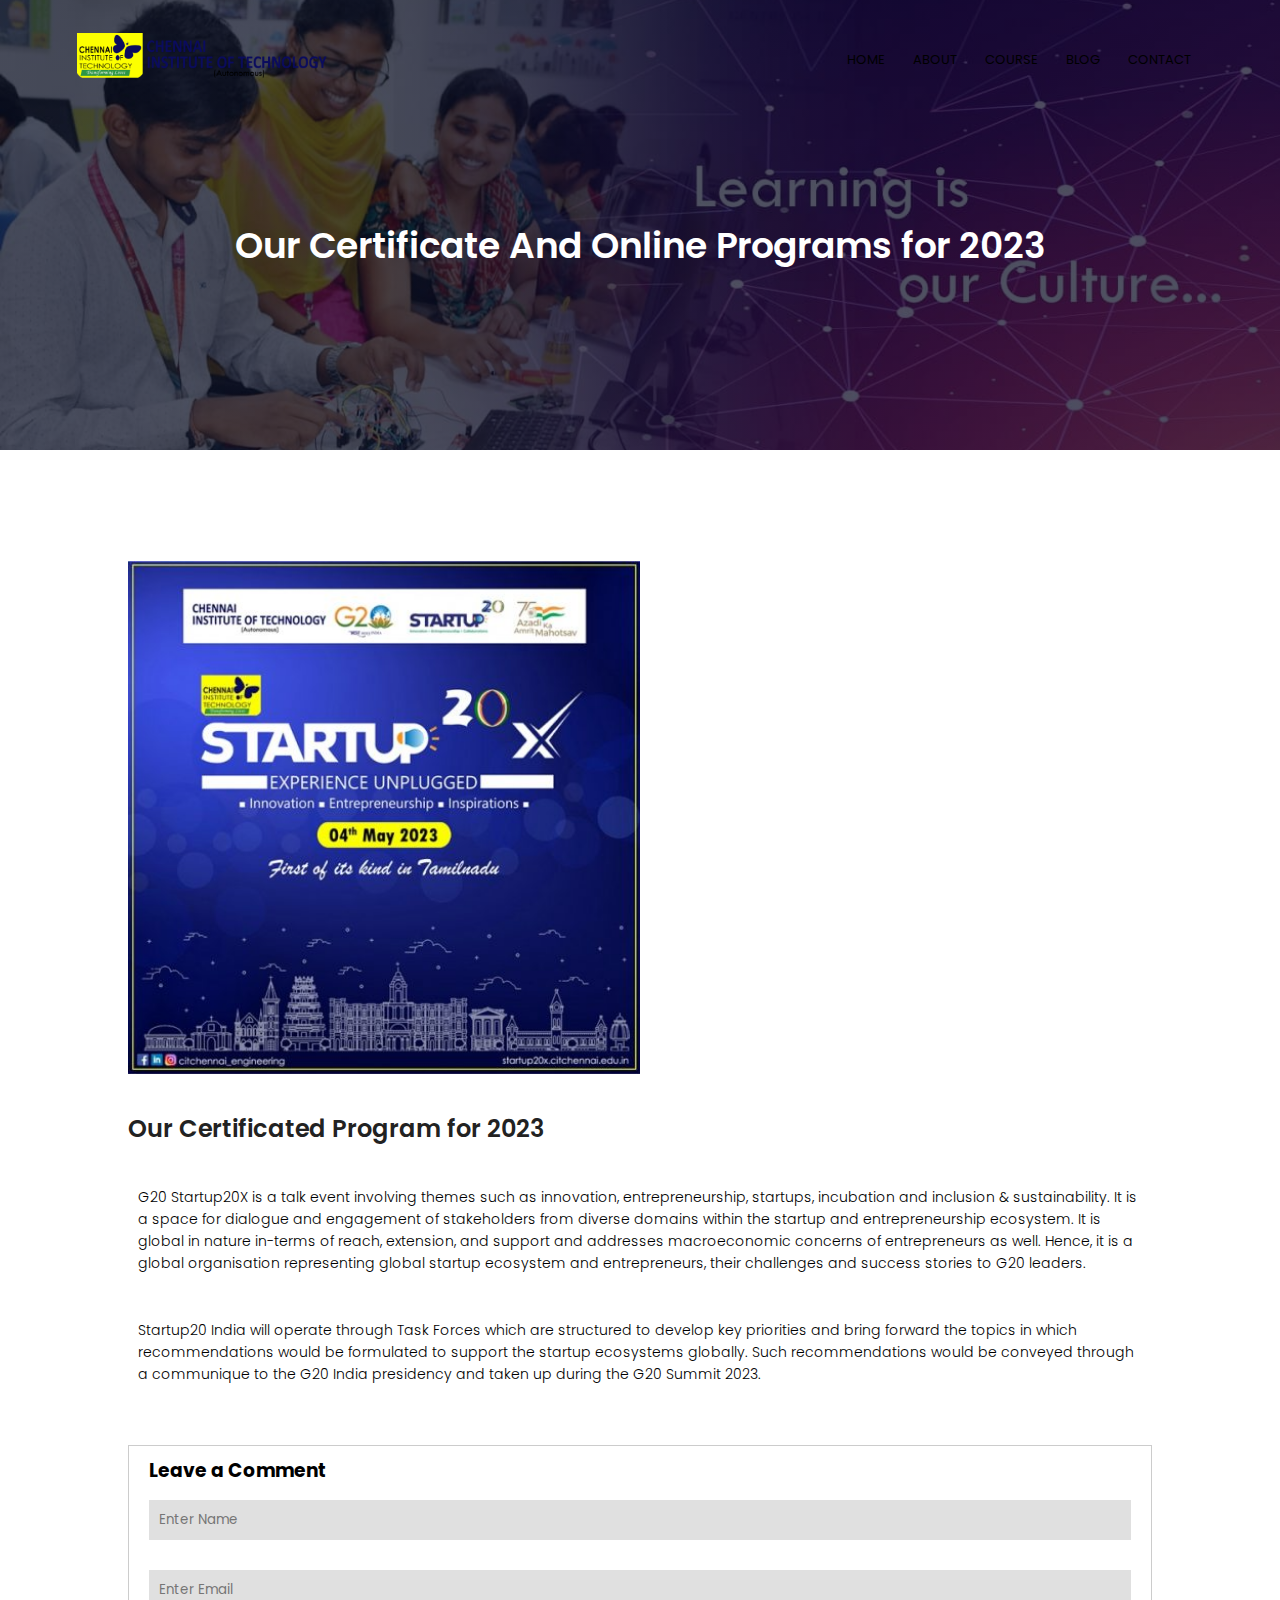
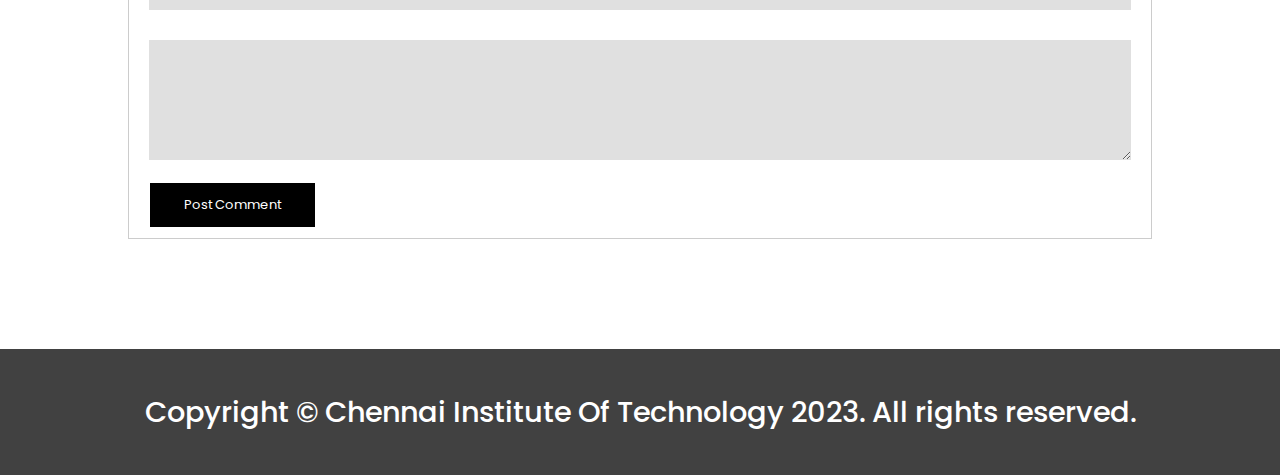
<file: CIT OFFICIAL WEBSITE/blog.html>
<!DOCTYPE html>
<html>
<head>
    <meta name="viewport" content="with=device-width, initial-scale=1.0">
    <title>
      CIT WEBSITE DESIGN
    </title>
      <link rel="stylesheet" href="style.css">
      <link rel="preconnect" href="https://fonts.googleapis.com">
<link rel="preconnect" href="https://fonts.gstatic.com" crossorigin>
<link href="https://fonts.googleapis.com/css2?family=Poppins:ital,wght@0,100;0,200;0,300;0,400;0,500;0,600;0,700;0,800;0,900;1,100;1,200;1,300;1,400;1,500;1,600;1,700;1,800;1,900&display=swap" rel="stylesheet">
<link rel="https://cdn.jsdelivr.net/npm/@fortawesome/fontawesome-free@6.2.1/css/fontawesome.min.css"> 
    <script type="text/javascript">
    function savedata(){
     const name = document.getElementById('name').value;
    localStorage.setItem('name',name); 
        const mail = document.getElementById('mail').value;
    localStorage.setItem('mail',mail); 
        const comment = document.getElementById('comment').value;
    localStorage.setItem('comment',comment); 
    }
    const savedusername  = localStorage.getItem('name');
    console.log(savedusername);
        const savedmail  = localStorage.getItem('mail');
    console.log(savedmail);
        const savedcomment  = localStorage.getItem('comment');
    console.log(savedcomment);
        
        
        
    </script>
</head>
  <body>
      <section class="sub-header">
       <nav>
          <a href="index.html"><img src="images/logo.png"></a>
          <div class="nav-links" id="navLinks">
          <i class="fa fa-times" oneclick="hidemenu()" ></i>
           <ul>
              <li><a href="index.html">HOME</a></li>
              <li><a href="index%20-%20Copy.html">ABOUT</a></li>
               <li><a href="Course.html">COURSE</a></li>
               <li><a href="blog.html">BLOG</a></li>
               <li><a href="index%20-%20Copy%20-%20Copy.html">CONTACT</a></li>
               
           </ul>
           </div>
           <i class="fa fa-bars" oneclick="showMenu()"></i>
       </nav>
        <h1> Our Certificate And Online Programs for 2023</h1> 
        
      </section>
     
<section class="blog-content">
      
<div class="sp">
    <div class="blog-left">
    <img src="images/Startup.jpg">
    <h2> Our Certificated Program for 2023</h2>
    </div>
    <p> G20 Startup20X is a talk event involving themes such as innovation, entrepreneurship, startups, incubation and inclusion & sustainability. It is a space for dialogue and engagement of stakeholders from diverse domains within the startup and entrepreneurship ecosystem.  It is global in nature in-terms of reach, extension, and support and addresses macroeconomic concerns of entrepreneurs as well. Hence, it is a global organisation representing global startup ecosystem and entrepreneurs, their challenges and success stories to G20 leaders. </p>  
    <br>
    <p>
    Startup20 India will operate through Task Forces which are structured to develop key priorities and bring forward the topics in which recommendations would be formulated to support the startup ecosystems globally. Such recommendations would be conveyed through a communique to the G20 India presidency and taken up during the G20 Summit 2023.
    </p>
    </div>
    <div class="comment-box">
    <h3> Leave a Comment</h3>
    <form class="comment-form">
        <input type="text" placeholder="Enter Name" id="name">
        <input type="text" placeholder="Enter Email" id="mail">
        <textarea rows="5" placeholder="Your Comment" id="comment">
        </textarea>
        <button type="submit" class="gero-btn" onclick="savedata()">Post Comment</button>
        </form>
    
    
    </div>
    
        
</section>

      
      
    <footer id="footer">
      <h2>Copyright &copy; Chennai Institute Of Technology 2023. All rights reserved.</h2>
    </footer>  

  </body>
</html>
</file>
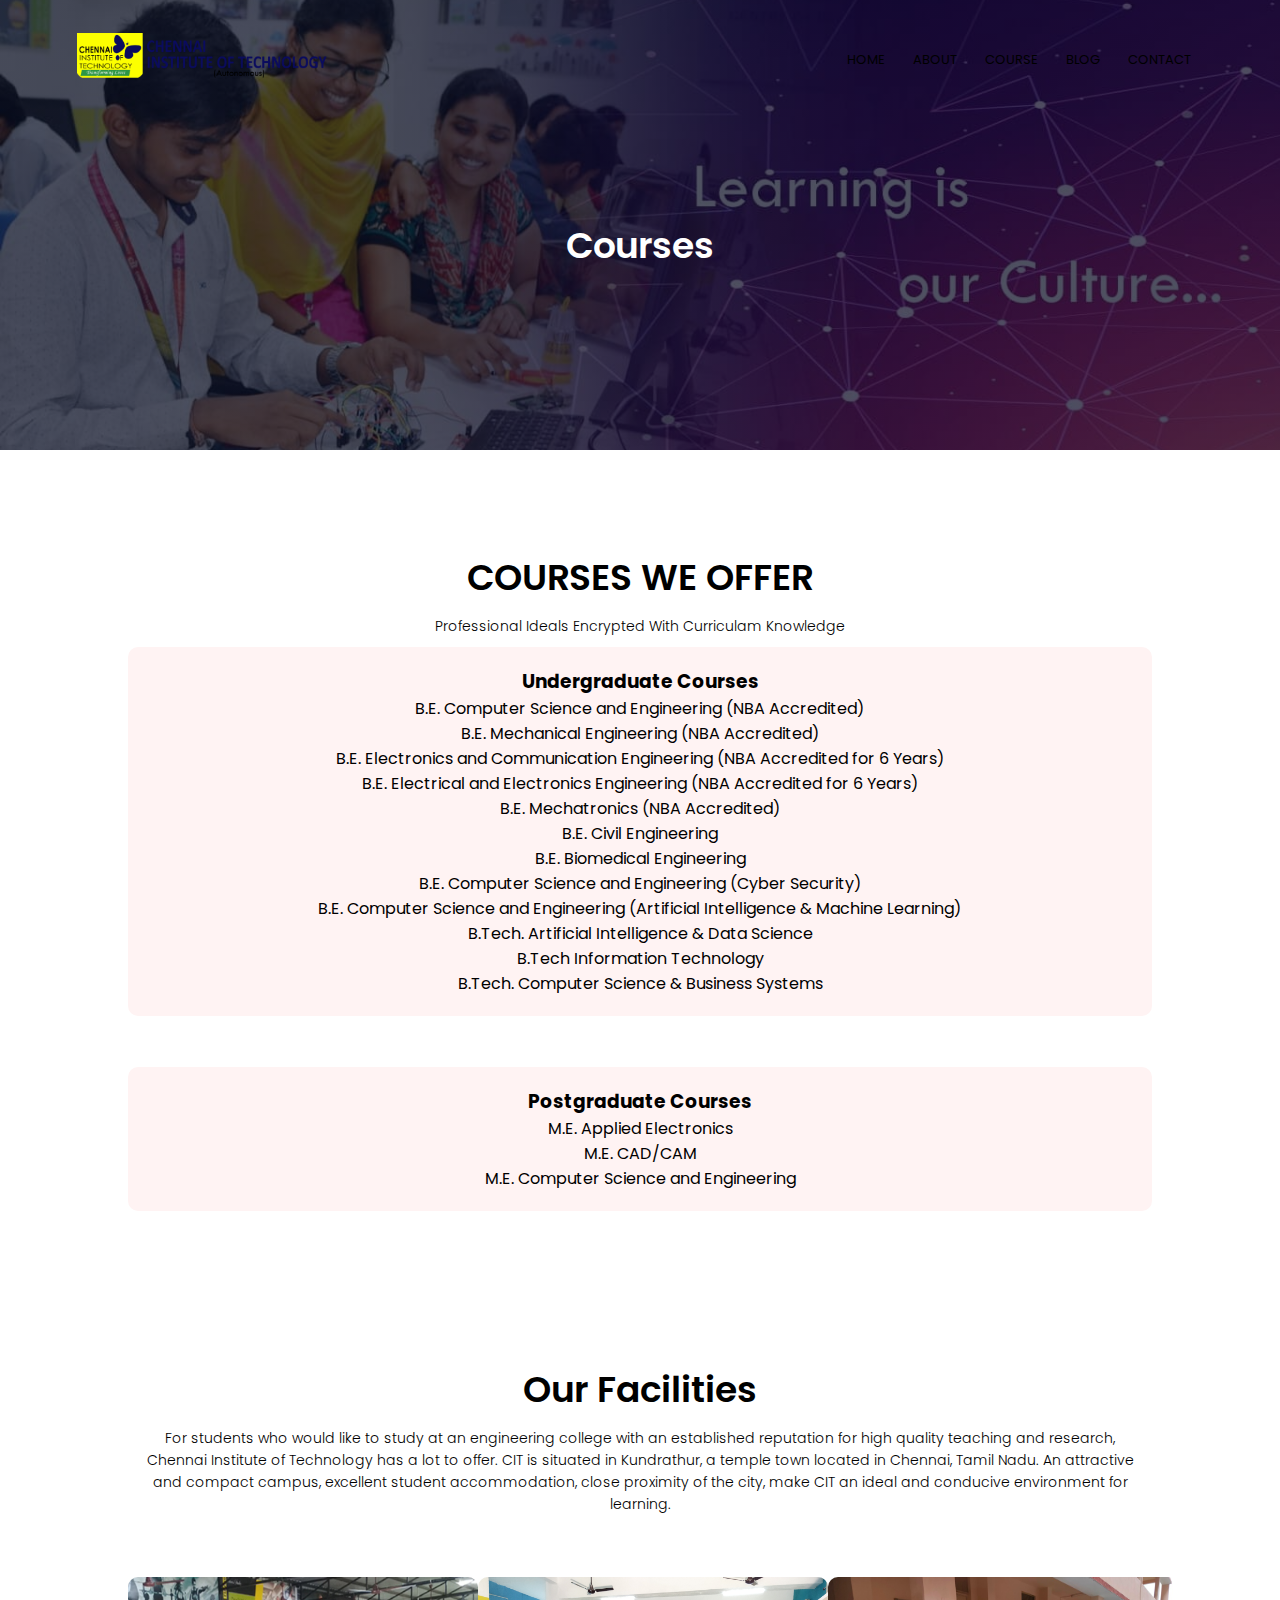
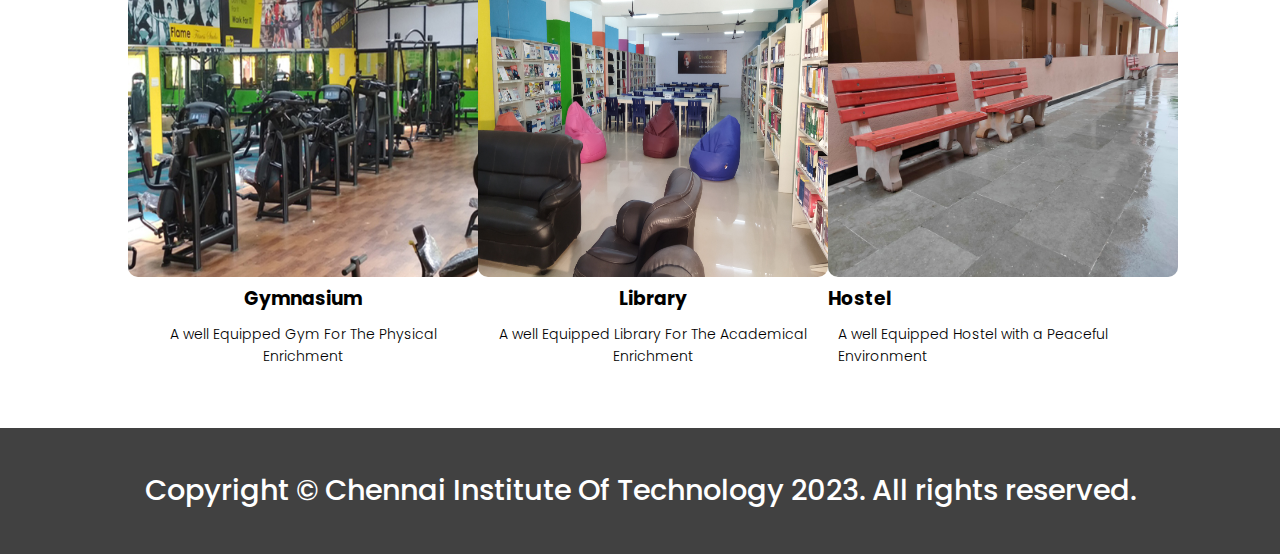
<file: CIT OFFICIAL WEBSITE/Course.html>
<!DOCTYPE html>
<html>
<head>
    <meta name="viewport" content="with=device-width, initial-scale=1.0">
    <title>
      CIT WEBSITE DESIGN
    </title>
      <link rel="stylesheet" href="style.css">
      <link rel="preconnect" href="https://fonts.googleapis.com">
<link rel="preconnect" href="https://fonts.gstatic.com" crossorigin>
<link href="https://fonts.googleapis.com/css2?family=Poppins:ital,wght@0,100;0,200;0,300;0,400;0,500;0,600;0,700;0,800;0,900;1,100;1,200;1,300;1,400;1,500;1,600;1,700;1,800;1,900&display=swap" rel="stylesheet">
<link rel="https://cdn.jsdelivr.net/npm/@fortawesome/fontawesome-free@6.2.1/css/fontawesome.min.css">    
</head>
  <body>
      <section class="sub-header">
       <nav>
          <a href="index.html"><img src="images/logo.png"></a>
          <div class="nav-links" id="navLinks">
          <i class="fa fa-times" oneclick="hidemenu()" ></i>
           <ul>
              <li><a href="index.html">HOME</a></li>
              <li><a href="index%20-%20Copy.html">ABOUT</a></li>
               <li><a href="Course.html">COURSE</a></li>
               <li><a href="blog.html">BLOG</a></li>
               <li><a href="index%20-%20Copy%20-%20Copy.html">CONTACT</a></li>
               
           </ul>
           </div>
           <i class="fa fa-bars" oneclick="showMenu()"></i>
       </nav>
        <h1> Courses</h1>      
      </section>
      
<section class="course">
      <h1> COURSES WE OFFER </h1>
      <p>  Professional Ideals Encrypted With Curriculam Knowledge </p>
      <div class="a">
          <div class="course-col">
          <h3>Undergraduate Courses</h3>
              <ul type=none >
              <li> B.E. Computer Science and Engineering (NBA Accredited) </li>
              <li> B.E. Mechanical Engineering (NBA Accredited) </li>      
              <li> B.E. Electronics and Communication Engineering (NBA Accredited for 6 Years) </li>
              <li> B.E. Electrical and Electronics Engineering (NBA Accredited for 6 Years) </li>
              <li> B.E. Mechatronics (NBA Accredited) </li>
              <li> B.E. Civil Engineering </li>
              <li> B.E. Biomedical Engineering </li>      
              <li> B.E. Computer Science and Engineering (Cyber Security) </li>
              <li> B.E. Computer Science and Engineering (Artificial Intelligence & Machine Learning) </li>
              <li> B.Tech. Artificial Intelligence & Data Science </li>
              <li>B.Tech Information Technology </li> 
              <li>B.Tech. Computer Science & Business Systems</li>
              
              </ul>
           </div>
          
          <div class="course-col">
              <h3>Postgraduate Courses</h3> 
          <ul type=none>
              <li> M.E. Applied Electronics</li>
              <li>M.E. CAD/CAM</li>
              <li>M.E. Computer Science and Engineering</li>
              </ul>
          </div>
          
     </div>
     </section>
      <section class="facilities">

    <h1>Our Facilities</h1>
    <p> For students who would like to study at an engineering college with an established reputation for high quality teaching and research, Chennai Institute of Technology has a lot to offer. CIT is situated in Kundrathur, a temple town located in Chennai, Tamil Nadu. An attractive and compact campus, excellent student accommodation, close proximity of the city, make CIT an ideal and conducive environment for learning.</p>
    
<div class="row">
    <div class="facilities-aol">
    <img src="images/Fitness.jpg">
    <h3> Gymnasium</h3>
    <p> A well Equipped Gym For The Physical Enrichment</p>
    </div>    
    
<div class="facilities-bol">
    <img src="images/library.jpg">
    <h3> Library</h3>
    <p> A well Equipped Library For The Academical Enrichment</p> 
    
    </div>
<div class="facilities-col">
    <img src="images/02-Hostel-3.jpg">
    <h3> Hostel</h3>
    <p> A well Equipped Hostel with a Peaceful Environment</p>
</div>
</div>        
 </section>

      
      
    <footer id="footer">
      <h2>Copyright &copy; Chennai Institute Of Technology 2023. All rights reserved.</h2>
    </footer>  
      
      
      
      

<script src="https://ajax.googleapis.com/ajax/libs/jquery/3.3.1/jquery.min.js"></script>
  <script>
    $(document).ready(function () {
      // Add smooth scrolling to all links
      $("a").on("click", function (event) {
        
        if (this.hash !== "") {
          // Prevent default anchor click behavior
          event.preventDefault();

        
          var hash = this.hash;

         
          $("html, body").animate(
            {
              scrollTop: $(hash).offset().top,
            },
            800,
            function () {
             
              window.location.hash = hash;
            }
          );
        } 
      });
    });
  </script>      
      
      
      
      
      
      
      
      
      
      
      
      
      
      
      
    
      



  </body>
</html>
</file>
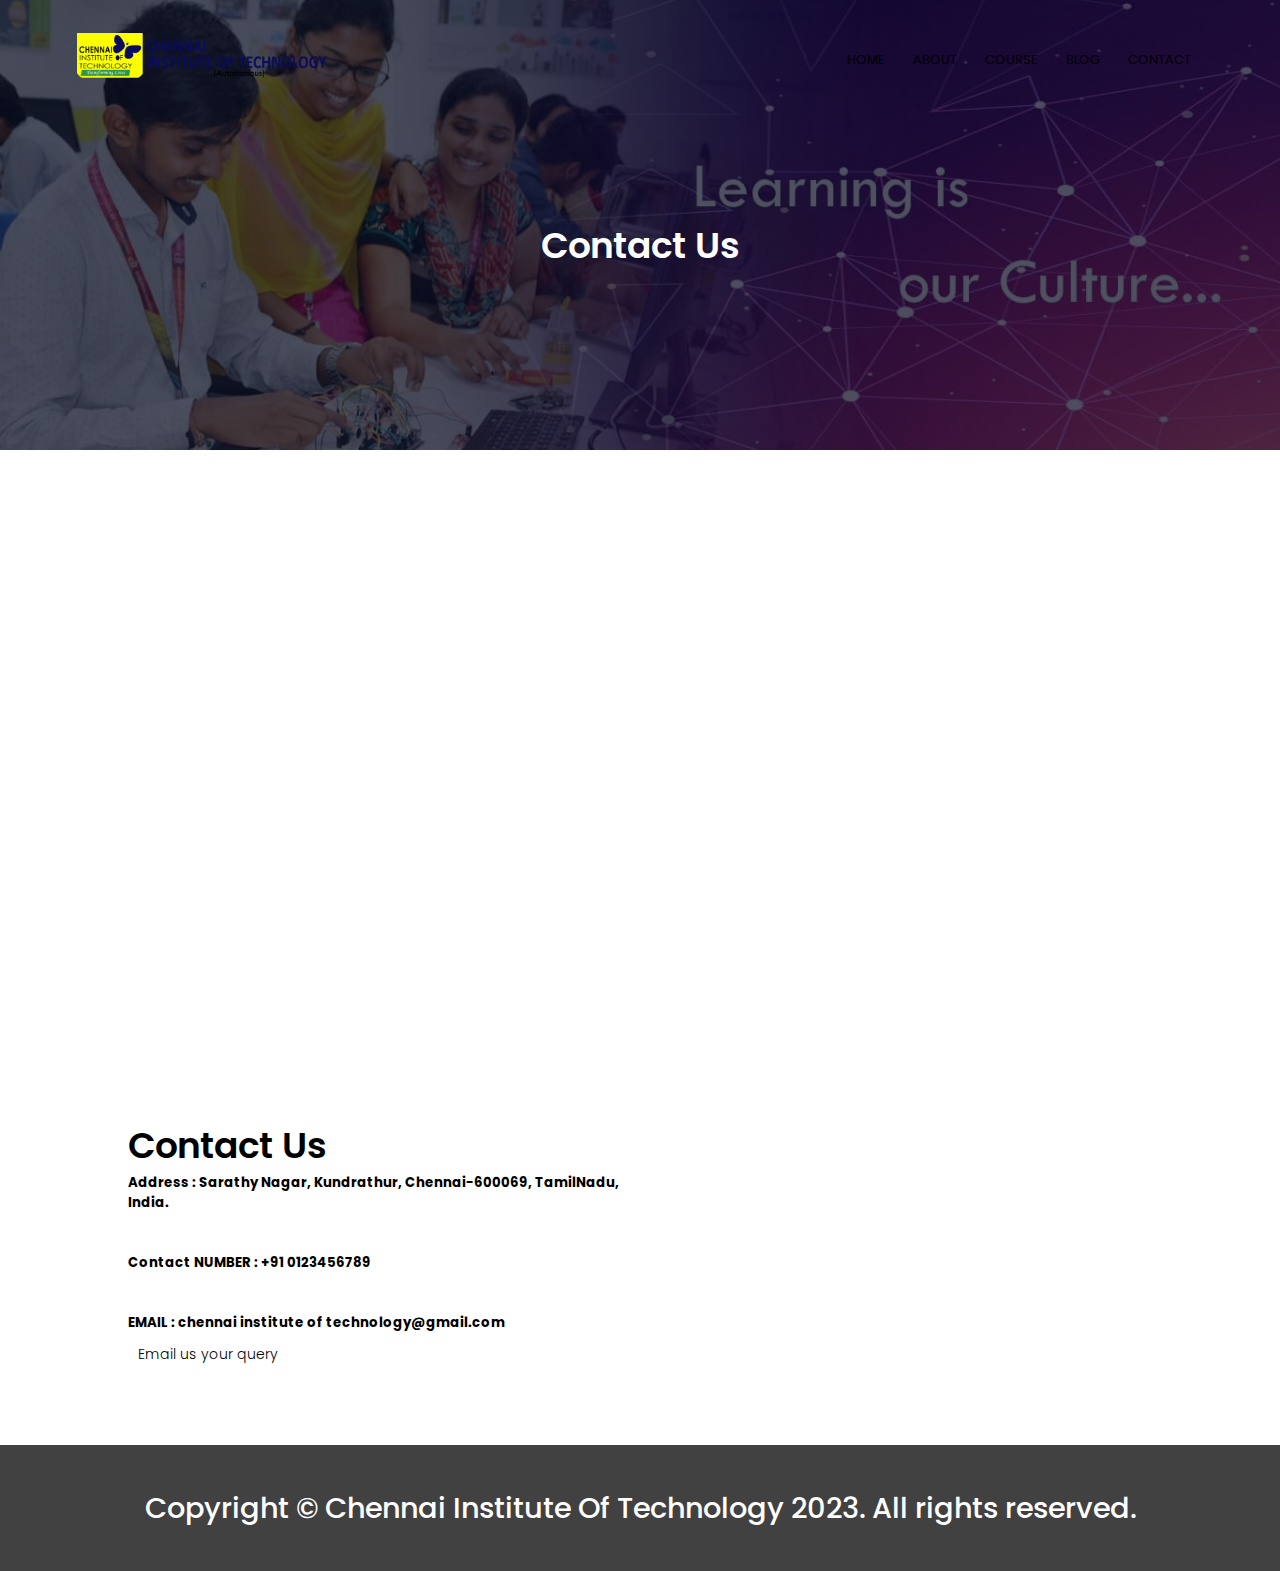
<file: CIT OFFICIAL WEBSITE/index - Copy - Copy.html>
<!DOCTYPE html>
<html>
<head>
    <meta name="viewport" content="with=device-width, initial-scale=1.0">
    <title>
      CIT WEBSITE DESIGN
    </title>
      <link rel="stylesheet" href="style.css">
      <link rel="preconnect" href="https://fonts.googleapis.com">
<link rel="preconnect" href="https://fonts.gstatic.com" crossorigin>
<link href="https://fonts.googleapis.com/css2?family=Poppins:ital,wght@0,100;0,200;0,300;0,400;0,500;0,600;0,700;0,800;0,900;1,100;1,200;1,300;1,400;1,500;1,600;1,700;1,800;1,900&display=swap" rel="stylesheet">
<link rel="https://cdn.jsdelivr.net/npm/@fortawesome/fontawesome-free@6.2.1/css/fontawesome.min.css">    
</head>
  <body>
      <section class="sub-header">
       <nav>
          <a href="index.html"><img src="images/logo.png"></a>
          <div class="nav-links" id="navLinks">
          <i class="fa fa-times" oneclick="hidemenu()" ></i>
           <ul>
              <li><a href="index.html">HOME</a></li>
              <li><a href="index%20-%20Copy.html">ABOUT</a></li>
               <li><a href="Course.html">COURSE</a></li>
               <li><a href="blog.html">BLOG</a></li>
               <li><a href="index%20-%20Copy%20-%20Copy.html">CONTACT</a></li>
               
           </ul>
           </div>
           <i class="fa fa-bars" oneclick="showMenu()"></i>
       </nav>
        <h1> Contact Us</h1>      
      </section>
      
<section class="location">
      
      <iframe src="https://www.google.com/maps/embed?pb=!1m18!1m12!1m3!1d3887.9918078047535!2d80.04466690000002!3d12.97237560000001!2m3!1f0!2f0!3f0!3m2!1i1024!2i768!4f13.1!3m3!1m2!1s0x3a52f4d07355bab5%3A0xbb6063169c4ed4d9!2sChennai%20Institute%20of%20Technology!5e0!3m2!1sen!2sin!4v1682786538557!5m2!1sen!2sin" width="600" height="450" style="border:0;" allowfullscreen="" loading="lazy" referrerpolicy="no-referrer-when-downgrade"></iframe>
  </section>
      
    <section class="contact-us" >
      <div class="row">
        <div class="contact-col">
          <div>
           
            <span>
                 <i class="fa fa-home" aria-hidden="true"></i>
                <h1>Contact Us</h1>
              <h5> Address : Sarathy Nagar, Kundrathur,
Chennai-600069, TamilNadu, India. </h5>
              </span>
            </div>
          <div>
            <i class="fa fa-phone" aria-hidden="true"></i>
            <span>
              <h5> Contact NUMBER : +91 0123456789</h5>
              
              
              </span>
            
            
            </div>
            <div>
            <i class="fa fa-envelope-o"></i>
            <span>
                <h5>EMAIL : chennai institute of technology@gmail.com</h5>
                <p> Email us your query</p>
                
                
                </span>
            
            </div>
          
          </div>
        
        </div>
      </section>
      
      
    <footer id="footer">
      <h2>Copyright &copy; Chennai Institute Of Technology 2023. All rights reserved.</h2>
    </footer>  
      
      
      
      

<script src="https://ajax.googleapis.com/ajax/libs/jquery/3.3.1/jquery.min.js"></script>
  <script>
    $(document).ready(function () {
      // Add smooth scrolling to all links
      $("a").on("click", function (event) {
        
        if (this.hash !== "") {
          // Prevent default anchor click behavior
          event.preventDefault();

        
          var hash = this.hash;

         
          $("html, body").animate(
            {
              scrollTop: $(hash).offset().top,
            },
            800,
            function () {
             
              window.location.hash = hash;
            }
          );
        } 
      });
    });
  </script>      
      
      
      
      
      
      
      
      
      
      
      
      
      
      
      
    
      



  </body>
</html>
</file>
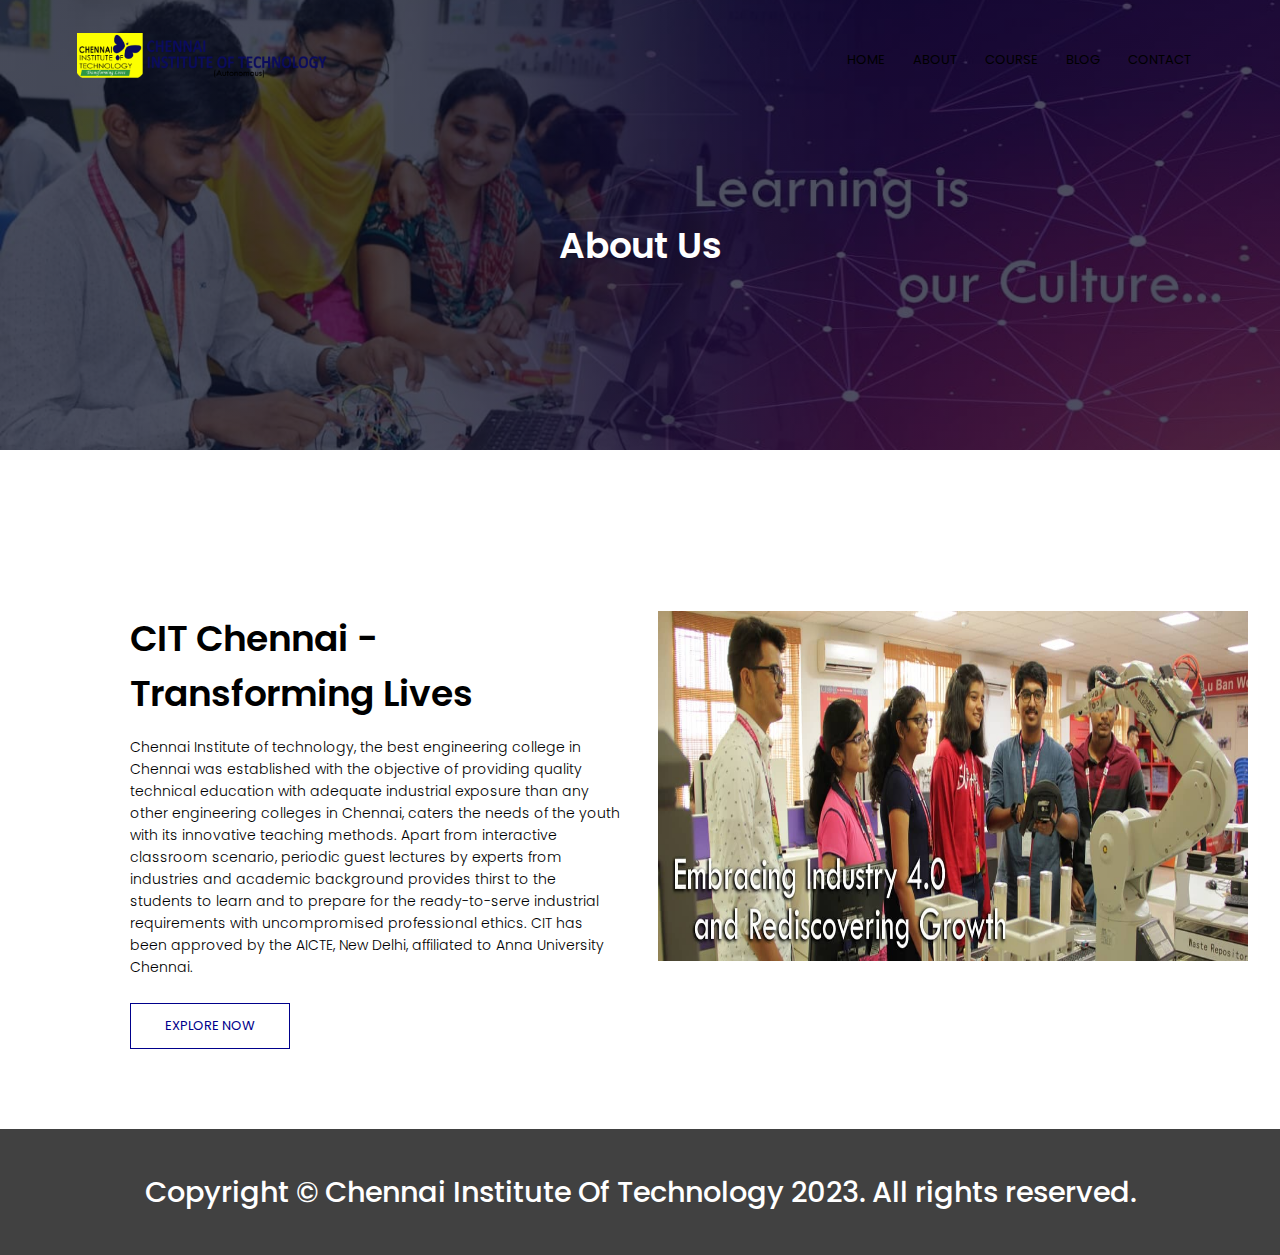
<file: CIT OFFICIAL WEBSITE/index - Copy.html>
<!DOCTYPE html>
<html>
<head>
    <meta name="viewport" content="with=device-width, initial-scale=1.0">
    <title>
      CIT WEBSITE DESIGN
    </title>
      <link rel="stylesheet" href="style.css">
      <link rel="preconnect" href="https://fonts.googleapis.com">
<link rel="preconnect" href="https://fonts.gstatic.com" crossorigin>
<link href="https://fonts.googleapis.com/css2?family=Poppins:ital,wght@0,100;0,200;0,300;0,400;0,500;0,600;0,700;0,800;0,900;1,100;1,200;1,300;1,400;1,500;1,600;1,700;1,800;1,900&display=swap" rel="stylesheet">
<link rel="https://cdn.jsdelivr.net/npm/@fortawesome/fontawesome-free@6.2.1/css/fontawesome.min.css">    
</head>
  <body>
      <section class="sub-header">
       <nav>
          <a href="index.html"><img src="images/logo.png"></a>
          <div class="nav-links" id="navLinks">
          <i class="fa fa-times" oneclick="hidemenu()" ></i>
           <ul>
              <li><a href="index.html">HOME</a></li>
              <li><a href="index%20-%20Copy.html">ABOUT</a></li>
               <li><a href="Course.html">COURSE</a></li>
               <li><a href="blog.html">BLOG</a></li>
               <li><a href="index%20-%20Copy%20-%20Copy.html">CONTACT</a></li>
               
           </ul>
           </div>
           <i class="fa fa-bars" oneclick="showMenu()"></i>
       </nav>
        <h1>About Us</h1>      
      </section>
      
<section class="about-us">
    <div class="row">
    <div class="about-col">
    <h1> CIT Chennai - Transforming Lives</h1>    
    <p>
        Chennai Institute of technology, the best engineering college in Chennai was established with the objective of providing quality technical education with adequate industrial exposure than any other engineering colleges in Chennai, caters the needs of the youth with its innovative teaching methods.

Apart from interactive classroom scenario, periodic guest lectures by experts from industries and academic background provides thirst to the students to learn and to prepare for the ready-to-serve industrial requirements with uncompromised professional ethics.

CIT has been approved by the AICTE, New Delhi, affiliated to Anna University Chennai.</p>    
    <a href="" class="hero-btn red-btn">EXPLORE NOW</a>    
        
    </div>
    <div class="about-col">
    <img src="images/Automation-2022.jpg">
    
    </div>
    </div>
      
</section>
    <footer id="footer">
      <h2>Copyright &copy; Chennai Institute Of Technology 2023. All rights reserved.</h2>
    </footer>  
      
      
      
      

<script src="https://ajax.googleapis.com/ajax/libs/jquery/3.3.1/jquery.min.js"></script>
  <script>
    $(document).ready(function () {
      // Add smooth scrolling to all links
      $("a").on("click", function (event) {
        
        if (this.hash !== "") {
          // Prevent default anchor click behavior
          event.preventDefault();

        
          var hash = this.hash;

         
          $("html, body").animate(
            {
              scrollTop: $(hash).offset().top,
            },
            800,
            function () {
             
              window.location.hash = hash;
            }
          );
        } 
      });
    });
  </script>      
      
      
      
      
      
      
      
      
      
      
      
      
      
      
      
    
      



  </body>
</html>
</file>
<file: CIT OFFICIAL WEBSITE/style.css>
*{
    margin: 0;
    padding: 0;
    font-family: 'Poppins', sans-serif;
}
.header{
    
    min-height: 100vh;
    width: 100%;
    background-position: center;
    position: relative;
    background-size: cover;
    background-image: linear-gradient(rgba(4,9,30,0.7),rgba(4,9,30,0.7)),url(images/banner.png);
    }
nav{
    display: flex;
    padding: 2% 6%;
    justify-content:space-between;
    align-items: center;
    
}
nav img{
    width: 250px;
}
.nav-links{
    flex: 1px;
    text-align: right;
}

.nav-links ul li{
    list-style: circle;
    display: inline-block;
    padding: 20px 12px;
    position: relative;
    
}
.nav-links ul li a{
    color: black;
    text-decoration: none;
    font-size: 13px;
    
}
.nav-links ul li::after{
    content: '';
    width:0%;
    height: 2px;
    background: darkblue;
    display: block;
    margin: none;
    transition: 0.5s;
    
        
}
.nav-links ul li:hover::after{
    width: 100%;
    
}
.text-box{
    width: 90%;
    color: white;
    position: absolute;
    top: 50%;
    left: 50%;
    transform: translate(-50%,-50%);
    text-align: center;
    
}
.text-box h1{
    font-size: 62px;
}
.text-box p{
    margin: 10px 0 40px;
    font-size: 14px;
    color: white;
}
.hero-btn{
    display: inline-block;
    text-decoration: none;
    color: white;
    border: 1px solid white;
    padding: 12px 34px;
    font-size: 13px;
    background: transparent;
    position: relative;
    cursor: pointer;
    
}
.hero-btn:hover{
    border: 1px solid darkblue;
    background: darkblue;
    transition: 1s;    
}
nav.fa{
    display: none;
    
}
@media(max-width: 700px){
    .textbox h1{
        font-size: 20px;
    }
    .nav-links ul li{
        display: block;
    }
    .nav-links{
        position: absolute;
        background: darkblue;
        height: 100vh;
        width: 200px;
        top: 0;
        right: 200px;
        text-align: left;
        z-index: 2;
        transition: 1s;
        
    }
    nav.fa{
        display: block;
        color: white;
        margin: 10px;
        font-size: 22px;
        cursor: pointer;
        
    }
}
/*--------------COURSE---------------------*/

.course{
    width: 80%;
    margin: auto;
    text-align: center;
    padding-top: 100px;
    
}
h1{
    font-size: 36px;
    font-weight: 600;
}
p{
    color: black;
    font-size: 14px;
    font-weight: 300;
    line-height: 22px;
    padding: 10px;
    
}
.row{
   margin-top: 5%;
    display: flex; 
    justify-content: space-between
 
  
   
}
.course-col{
    flex-basis: 48%;
    background: #fff3f3;
    border-radius: 10px;
    margin-bottom: 5%;
    padding: 20px 12px;
    box-sizing: border-box;
    background-image: 
}
.facilities{
    width: 80%;
    margin: auto;
    text-align: center;
    padding-top: 100px;
}
.facilities-col{
    flex-basis: 31%;
    border-radius: 10px;
    margin-bottom: 5%;
    text-align: left;
}
.facilities-aol img{
    width: 350px;
    height: 300px;
    border-radius:10px;
}
.facilities-bol img{
    width: 350px;
    height: 300px;
    border-radius:10px;
}

.facilities-col img{
    height: 300px;
    width: 350px;
    border-radius:10px;
}
#testimonials {
  padding: 5rem 0;
  background: rgba(243, 243, 243);
}

.testimonial-title {
  text-align: center;
  font-size: 2.8rem;
  font-weight: 400;
  color: #555;
}

.testimonial-container {
  display: flex;
  justify-content: space-between;
  font-size: 1.4rem;
  padding: 1rem;
}

.testimonial-box .checked {
  color: #ff9529;
}

.testimonial-box .testimonial-text {
  margin: 1rem 0;
  color: #444;
}

.testimonial-box {
  text-align: center;
  padding: 1rem;
}

.customer-photo img {
  display: block;
  width: 150px;
  height: 150px;
  object-fit: cover;
  object-position: center;
  border-radius: 50%;
  margin: auto;
}
#contact {
  padding: 5rem 0;
  
}

.contact-container {
  display: flex;
  background: #fff;
}

.contact-img {
   padding-left: 10px; 
    width: 45%;
}


.contact-img img {
  display: block;
  height: 400px;
  width: 100%;
  object-position: center;
  object-fit: cover;
}

.form-container {
  padding: 1rem;
  width: 50%;
  margin: auto;
}

.form-container input {
  display: block;
  width: 100%;
  border: none;
  border-bottom: 2px solid #ddd;
  padding: 1rem 0;
  box-shadow: none;
  outline: none;
  margin-bottom: 1rem;
  color: #444;
  font-weight: 500;
}

.form-container textarea {
  display: block;
  width: 100%;
  border: none;
  border-bottom: 2px solid #ddd;
  color: #444;
  outline: none;
  padding: 1rem 0;
  resize: none;
}

.form-container h2 {
  font-size: 2.7rem;
  font-weight: 500;
  color: #444;
  margin-bottom: 1rem;
  margin-top: -1.2rem;
}

.form-container a {
  font-size: 1.3rem;
}

#footer h2 {
  text-align: center;
  font-size: 1.8rem;
  padding: 2.6rem;
  font-weight: 500;
  color: #fff;
  background: rgb(65, 65, 65)
}

.sub-header{
    height: 50vh;
    width: 100%;
    background-image: linear-gradient(rgba(4,9,30,0.7),rgba(4,9,30,0.7)),url(images/About.png);
    background-position: center;
    background-size: cover;
    text-align: center;
    color: white;
    }
.sub-header h1{
    margin-top: 100px;
}
.about-us{
    width: 80%;
    margin: auto;
    padding-top: 80px;
    padding-bottom: 50px;
}
.about-col{
    flex-basis: 48%;
    padding: 30px 2px;
}
.about-col img{
    width:120%;
    height: 350px;
}
.about-col h1{
    padding-top: 0;
}
.about-col p{
    padding: 15px 0 25px;
}
.red-btn{
    border: 1px solid darkblue;
    background: transparent;
    color: darkblue
}
.red-btn:hover{
    color: white;
}
.blog-content{
    width:80%;
    margin: auto;
    padding:60px 0;  
}
.blog-left img{
    width: 50%;
}
.blog-left h2{
    color: #222;
    font-weight: 600;
    margin: 30px 0;
}
.blog-left p{
    color: #999;
    padding: 0;
    
}
.sp{
    margin-top: 5%;
    justify-content: center;
}
.comment-box{
    border: 1px solid #ccc;
    margin: 50px 0;
    padding: 10px 20px;
    
}
.comment-box h3{
    text-align: left;
    
}
.comment-form input, .comment-form textarea{
    width: 100%;
    padding:10px;
    box-sizing: border-box;
    border: 5px;
    outline: none;
    background: #E0E0E0; 
    margin: 15px 0;
}



.gero-btn{
    display: inline-block;
    text-decoration: none;
    color: white;
    border: 1px solid white;
    padding: 12px 34px;
    font-size: 13px;
    background: black;
    position: relative;
    cursor: pointer;
    
}
.gero-btn:hover{
    border: 1px solid darkblue;
    background: darkblue;
    transition: 1s;
}
.location{
    width: 80%;
    margin: auto;
    padding: 80px 0;
}
.location iframe{
    width: 100%;
    
}
.contact-us{
    width: 80%;
    margin: auto;
}
.contact-col{
    flex-basis: 48%;
    margin-bottom: 30px;
    }
.contact-col div{
    display: flex;
    align-items: center;
    margin-bottom: 40px;
}
</file>
